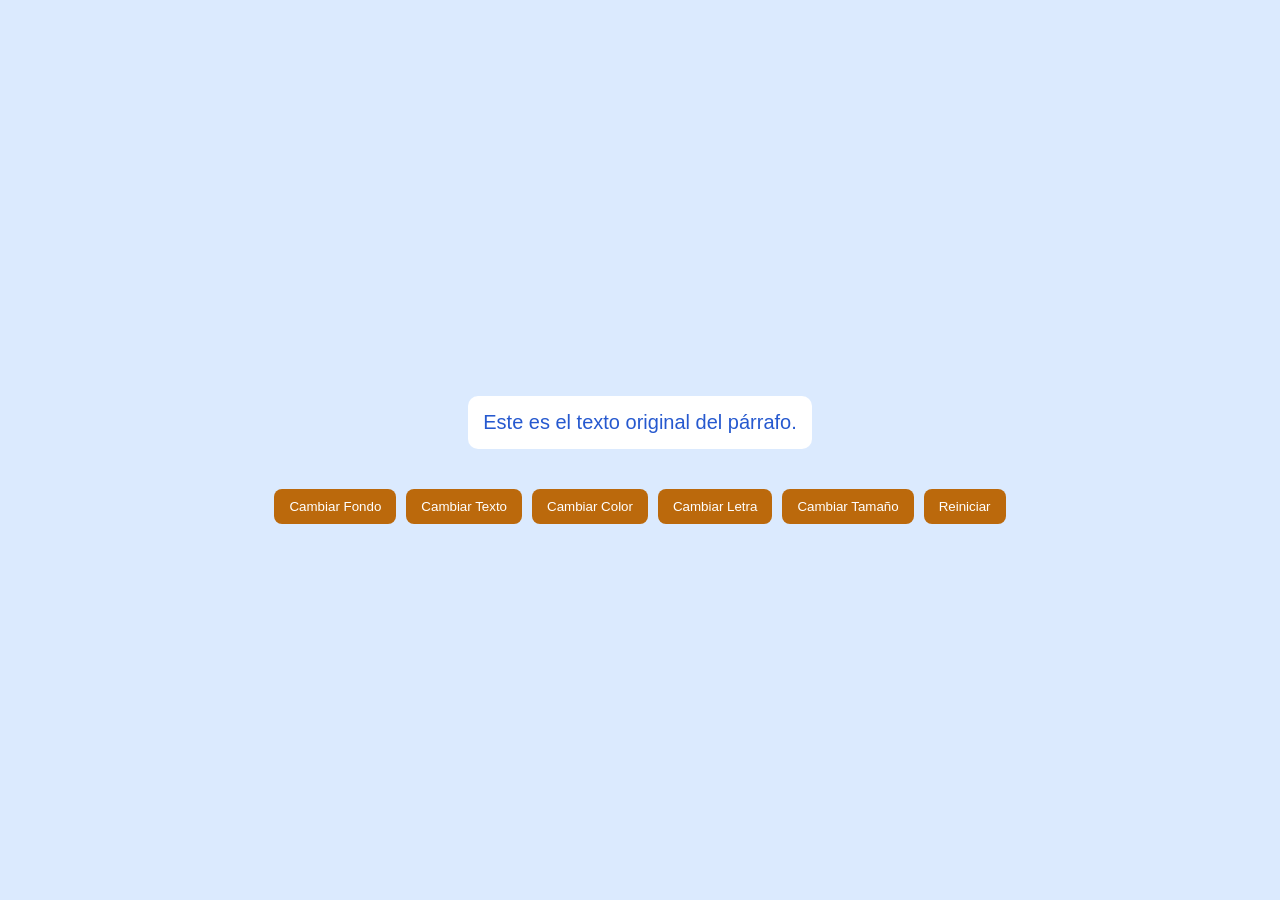
<file: tp6/index.html>
<!DOCTYPE html>
<html lang="es">
<head>
    <meta charset="UTF-8">
    <meta http-equiv="X-UA-Compatible" content="IE=edge">
    <meta name="viewport" content="width=device-width, initial-scale=1.0">
    <title>Document</title>
    <link rel="stylesheet" href="style.css">
</head>
<body>
 <p id="parrafo">
    Este es el texto original del párrafo.
 </p>

 <div id="contenedorBotones">
    <button id="btnFondo">Cambiar Fondo</button>
    <button id="btnTexto">Cambiar Texto</button>
    <button id="btnColor">Cambiar Color</button>
    <button id="btnLetra">Cambiar Letra</button>
    <button id="btnTamano">Cambiar Tamaño</button>
    <button id="btnReiniciar">Reiniciar</button>
 </div>

 <script src="app.js"></script>

</body>
</html>
</file>
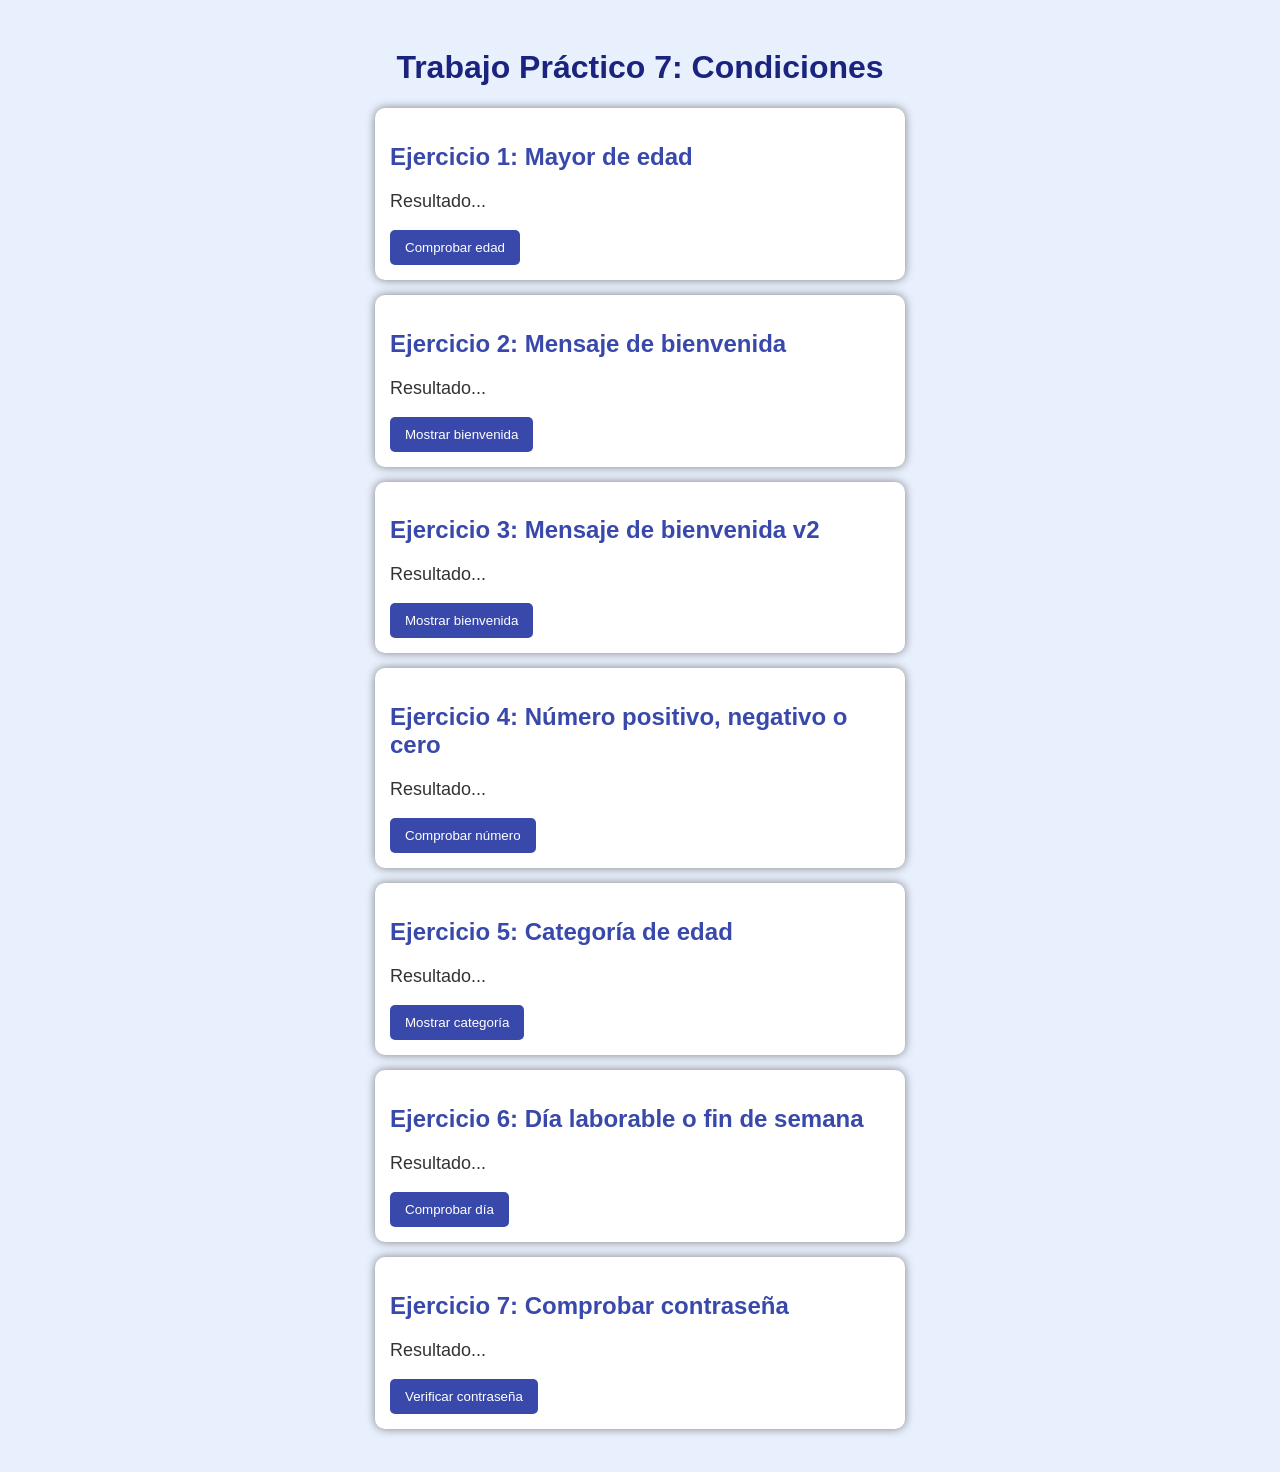
<file: tp7/index.html>
<!DOCTYPE html>
<html lang="es">
<head>
    <meta charset="UTF-8">
    <meta name="viewport" content="width=device-width, initial-scale=1.0">
    <title>Trabajo Práctico 7 - Condiciones</title>
    <link rel="stylesheet" href="style.css">
</head>
<body>

    <h1>Trabajo Práctico 7: Condiciones</h1>

    <section>
        <h2>Ejercicio 1: Mayor de edad</h2>
        <p id="parrafo1">Resultado...</p>
        <button id="boton1">Comprobar edad</button>
    </section>

    <section>
        <h2>Ejercicio 2: Mensaje de bienvenida</h2>
        <p id="parrafo2">Resultado...</p>
        <button id="boton2">Mostrar bienvenida</button>
    </section>

    <section>
        <h2>Ejercicio 3: Mensaje de bienvenida v2</h2>
        <p id="parrafo3">Resultado...</p>
        <button id="boton3">Mostrar bienvenida</button>
    </section>

    <section>
        <h2>Ejercicio 4: Número positivo, negativo o cero</h2>
        <p id="parrafo4">Resultado...</p>
        <button id="boton4">Comprobar número</button>
    </section>

    <section>
        <h2>Ejercicio 5: Categoría de edad</h2>
        <p id="parrafo5">Resultado...</p>
        <button id="boton5">Mostrar categoría</button>
    </section>

    <section>
        <h2>Ejercicio 6: Día laborable o fin de semana</h2>
        <p id="parrafo6">Resultado...</p>
        <button id="boton6">Comprobar día</button>
    </section>

    <section>
        <h2>Ejercicio 7: Comprobar contraseña</h2>
        <p id="parrafo7">Resultado...</p>
        <button id="boton7">Verificar contraseña</button>
    </section>

    <script src="app.js"></script>
</body>
</html>
</file>
<file: tp6/style.css>
body {
    background-color: #dbeafe;
    color: #c4c717;
    font-family: Arial, sans-serif;

    display: flex;
    flex-direction: column;
    justify-content: center;
    align-items: center;

    height: 100vh;
    margin: 0;
}

#parrafo {
    font-size: 20px;
    color: #2659cf;
    background-color: white;
    padding: 15px;
    border-radius: 10px;
}

#contenedorBotones {
    display: flex;
    justify-content: space-between;
    gap: 10px;
    margin-top: 20px;
    flex-wrap: wrap;
}

button {
    background-color: #bb690c;
    color: white;
    padding: 10px 15px;
    border: none;
    border-radius: 8px;
    cursor: pointer;
    transition: 0.3s;
}

button:hover {
    background-color: #326635;
}
</file>
<file: tp7/style.css>
body {
    font-family: Arial, sans-serif;
    background-color: #e8f0fe;
    padding: 20px;
}

h1 {
    text-align: center;
    color: #1a237e;
}

section {
    background-color: white;
    padding: 15px;
    margin: 15px auto;
    border-radius: 10px;
    max-width: 500px;
    box-shadow: 0px 0px 10px gray;
}

h2 {
    color: #3949ab;
}

p {
    font-size: 18px;
    color: #333;
}

button {
    background-color: #3949ab;
    color: white;
    border: none;
    padding: 10px 15px;
    border-radius: 5px;
    cursor: pointer;
}

button:hover {
    background-color: #1a237e;
}
</file>
